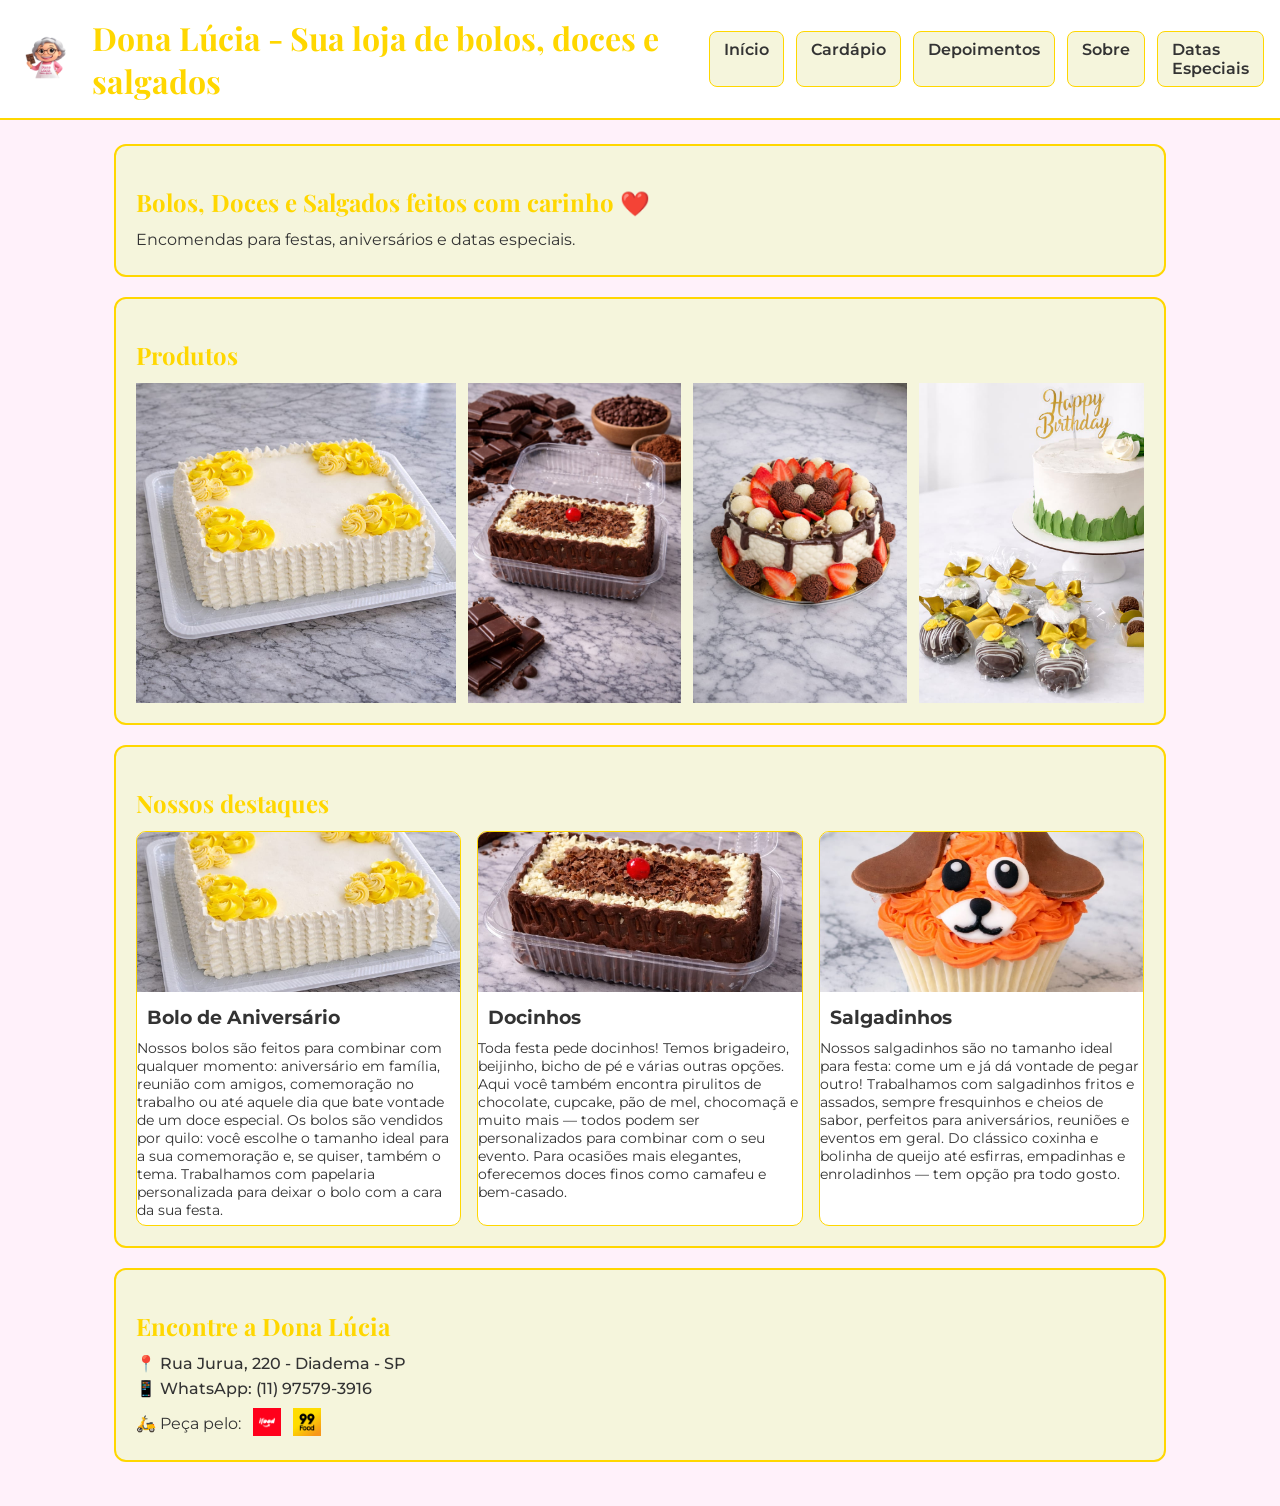
<file: index.html>
<!DOCTYPE html>
<html lang="pt-br">
<head>
  <meta charset="UTF-8">
  <title>Dona Lúcia - Bolos e Doces</title>
  <link rel="stylesheet" href="css/style.css">
</head>
<body>

<header>
  <img src="img/logo.png" alt="Logo Dona Lúcia">
  <h1>Dona Lúcia - Sua loja de bolos, doces e salgados</h1>

  <nav>
    <a href="index.html">Início</a>
    <a href="cardapio.html">Cardápio</a>
    <a href="depoimentos.html">Depoimentos</a>
    <a href="sobre.html">Sobre</a>
    <a href="eventos.html">Datas Especiais</a>
  </nav>
</header>

<div class="container">

  <div class="caixa">
    <h2 class="titulo-destaque">Bolos, Doces e Salgados feitos com carinho ❤️</h2>
    <p>Encomendas para festas, aniversários e datas especiais.</p>
  </div>

  <div class="caixa">
    <h2 class="titulo-destaque">Produtos</h2>

  <div class="carrossel" id="carrossel">
    <img src="img/bolo1.jpeg">
    <img src="img/bolo2.jpeg">
    <img src="img/bolo3.jpeg">
    <img src="img/doce1.jpeg">
    <img src="img/cupcake.jpeg">
  </div>
</div>


<div class="caixa">
  <h2 class="titulo-destaque">Nossos destaques</h2>



    <div class="grid">
      <div class="produto">
        <img src="img/bolo1.jpeg">
        <h3>Bolo de Aniversário</h3>
        <p>Nossos bolos são feitos para combinar com qualquer momento: aniversário em família, reunião com amigos, comemoração no trabalho ou até aquele dia que bate vontade de um doce especial.
Os bolos são vendidos por quilo: você escolhe o tamanho ideal para a sua comemoração e, se quiser, também o tema. Trabalhamos com papelaria personalizada para deixar o bolo com a cara da sua festa.</p>
      </div>

      <div class="produto">
        <img src="img/bolo2.jpeg">
        <h3>Docinhos</h3>
        <p>Toda festa pede docinhos! Temos brigadeiro, beijinho, bicho de pé e várias outras opções.
Aqui você também encontra pirulitos de chocolate, cupcake, pão de mel, chocomaçã e muito mais — todos podem ser personalizados para combinar com o seu evento.
Para ocasiões mais elegantes, oferecemos doces finos como camafeu e bem-casado.</p>
      </div>

      <div class="produto">
        <img src="img/cupcake.jpeg">
        <h3>Salgadinhos</h3>
        <p>Nossos salgadinhos são no tamanho ideal para festa: come um e já dá vontade de pegar outro!
Trabalhamos com salgadinhos fritos e assados, sempre fresquinhos e cheios de sabor, perfeitos para aniversários, reuniões e eventos em geral.
Do clássico coxinha e bolinha de queijo até esfirras, empadinhas e enroladinhos — tem opção pra todo gosto.</p>
      </div>
    </div>
  </div>

  <div class="caixa">
  <h2 class="titulo-destaque">Encontre a Dona Lúcia</h2>

  <p>
    📍 
    <a 
      href="https://www.google.com/maps/search/?api=1&query=Rua+Jurua,+220+-+Diadema+-+SP"
      target="_blank"
      class="link-contato"
    >
      Rua Jurua, 220 - Diadema - SP
    </a>
  </p>

  <p>
    📱 
    <a 
      href="https://wa.me/5511975793916?text=Olá!%20Gostaria%20de%20fazer%20uma%20encomenda."
      target="_blank"
      class="link-contato"
    >
      WhatsApp: (11) 97579-3916
    </a>
  </p>

  <div class="delivery-links">
  🛵 Peça pelo:

  <a href="https://www.ifood.com.br/SUA-LOJA" target="_blank" class="delivery-item">
    <img src="img/logos/ifood.png" alt="iFood">
  </a>

  <a href="https://www.99app.com/food" target="_blank" class="delivery-item">
    <img src="img/logos/99food.png" alt="99Food">
  </a>
</div>
  </div>
</div>

</div>

<script>
  const carrossel = document.getElementById('carrossel');
  let scrollAmount = 0;
  let intervalo;

  function iniciarCarrossel() {
    intervalo = setInterval(() => {
      if (!carrossel) return;

      const maxScroll = carrossel.scrollWidth - carrossel.clientWidth;

      if (scrollAmount >= maxScroll) {
        scrollAmount = 0;
        carrossel.scrollTo({ left: 0, behavior: 'smooth' });
      } else {
        scrollAmount += carrossel.clientWidth;
        carrossel.scrollTo({ left: scrollAmount, behavior: 'smooth' });
      }
    }, 3000); // troca a cada 3 segundos
  }

  carrossel.addEventListener('mouseenter', () => clearInterval(intervalo));
  carrossel.addEventListener('mouseleave', iniciarCarrossel);

  iniciarCarrossel();
</script>

</body>
</html>
</file>
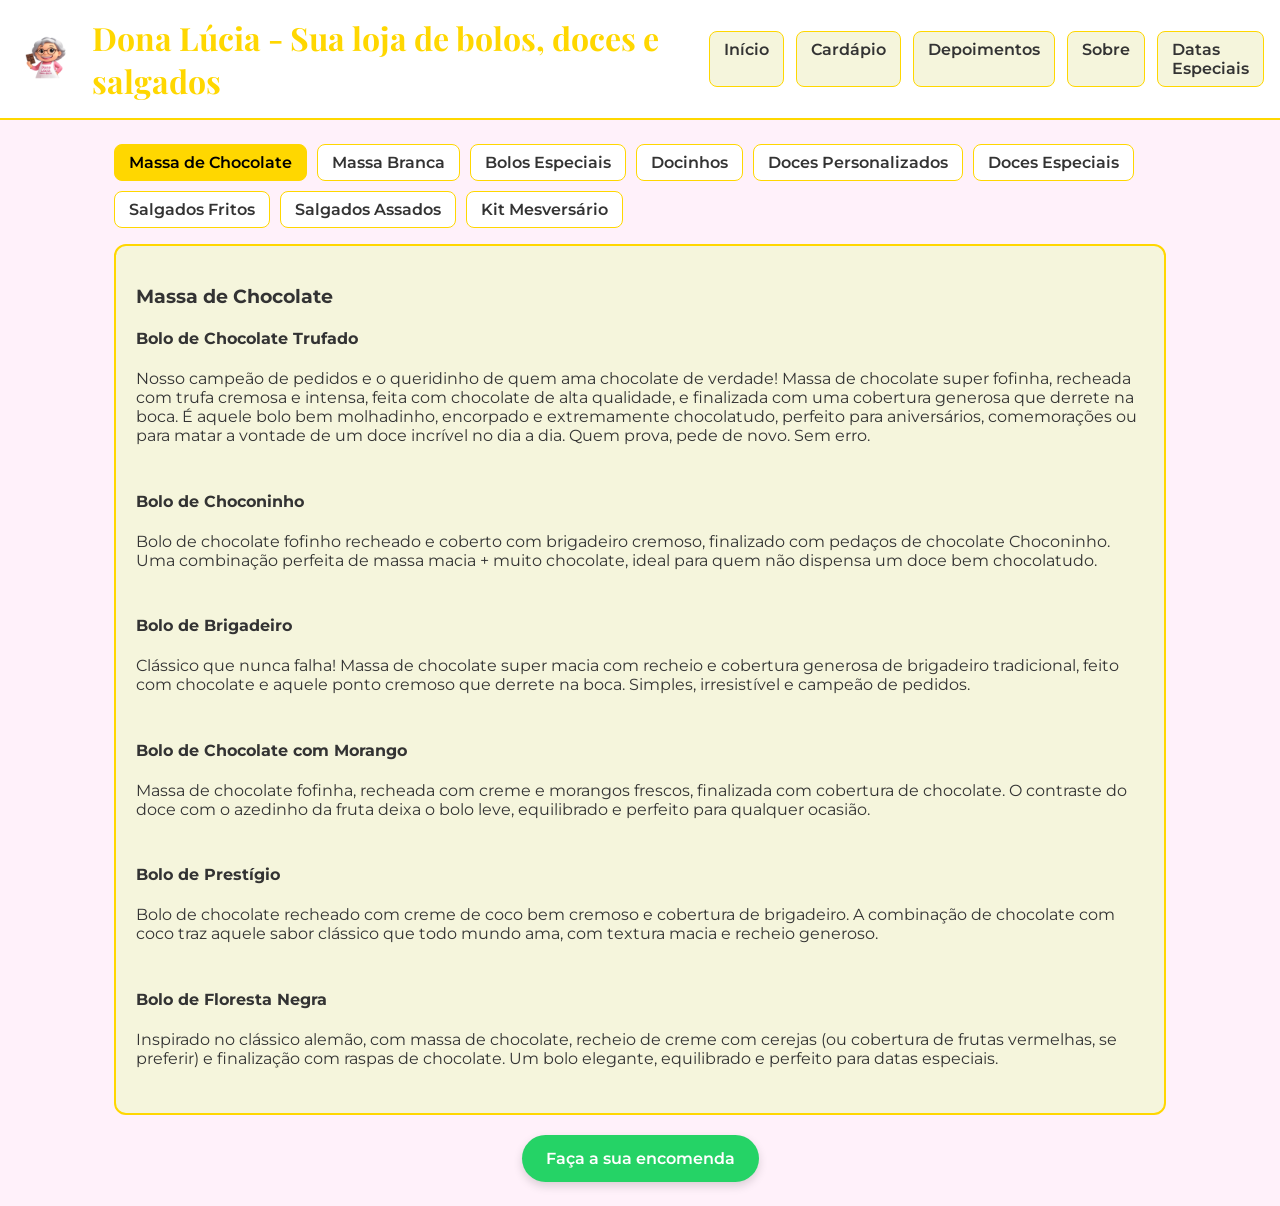
<file: cardapio.html>
<!DOCTYPE html>
<html lang="pt-br">
<head>
  <meta charset="UTF-8">
  <title>Cardápio - Dona Lúcia</title>
  <link rel="stylesheet" href="style.css">
</head>
<body>

<header>
  <img src="img/logo.png" alt="Logo Dona Lúcia">
   <h1>Dona Lúcia - Sua loja de bolos, doces e salgados</h1>

  <nav>
    <a href="index.html">Início</a>
    <a href="cardapio.html">Cardápio</a>
    <a href="depoimentos.html">Depoimentos</a>
    <a href="sobre.html">Sobre</a>
    <a href="eventos.html">Datas Especiais</a>
  </nav>
</header>

<div class="container">

  <!-- Radios primeiro -->
<input type="radio" name="tabs" id="tab1" checked>
<input type="radio" name="tabs" id="tab2">
<input type="radio" name="tabs" id="tab3">
<input type="radio" name="tabs" id="tab4">
<input type="radio" name="tabs" id="tab5">
<input type="radio" name="tabs" id="tab6">
<input type="radio" name="tabs" id="tab7">
<input type="radio" name="tabs" id="tab8">
<input type="radio" name="tabs" id="tab9">

<!-- Abas visuais -->
<div class="tabs">
  <label for="tab1">Massa de Chocolate</label>
  <label for="tab2">Massa Branca</label>
  <label for="tab3">Bolos Especiais</label>
  <label for="tab4">Docinhos</label>
  <label for="tab5">Doces Personalizados</label>
  <label for="tab6">Doces Especiais</label>
  <label for="tab7">Salgados Fritos</label>
  <label for="tab8">Salgados Assados</label>
  <label for="tab9">Kit Mesversário</label>
</div>

<!-- Conteúdos -->
<div class="conteudo">

  <div id="conteudo1" class="conteudo-tab caixa">
    <h3>Massa de Chocolate</h3>
    <p> <h4>Bolo de Chocolate Trufado </h4></p>
    <p>Nosso campeão de pedidos e o queridinho de quem ama chocolate de verdade!
Massa de chocolate super fofinha, recheada com trufa cremosa e intensa, feita com chocolate de alta qualidade, e finalizada com uma cobertura generosa que derrete na boca.
É aquele bolo bem molhadinho, encorpado e extremamente chocolatudo, perfeito para aniversários, comemorações ou para matar a vontade de um doce incrível no dia a dia.
Quem prova, pede de novo. Sem erro.</p>
    <br>
    <p><h4>Bolo de Choconinho</h4></p>
    <p>Bolo de chocolate fofinho recheado e coberto com brigadeiro cremoso, finalizado com pedaços de chocolate Choconinho. Uma combinação perfeita de massa macia + muito chocolate, ideal para quem não dispensa um doce bem chocolatudo.</p>
    <br>
    <p><h4>Bolo de Brigadeiro</h4></p>
<p>Clássico que nunca falha! Massa de chocolate super macia com recheio e cobertura generosa de brigadeiro tradicional, feito com chocolate e aquele ponto cremoso que derrete na boca. Simples, irresistível e campeão de pedidos.</p>
    <br>
    <p><h4>Bolo de Chocolate com Morango</h4></p>
<p>Massa de chocolate fofinha, recheada com creme e morangos frescos, finalizada com cobertura de chocolate. O contraste do doce com o azedinho da fruta deixa o bolo leve, equilibrado e perfeito para qualquer ocasião.</p>
    <br>
    <p><h4>Bolo de Prestígio</h4></p>
<p>Bolo de chocolate recheado com creme de coco bem cremoso e cobertura de brigadeiro. A combinação de chocolate com coco traz aquele sabor clássico que todo mundo ama, com textura macia e recheio generoso.</p>
    <br>
    <p><h4>Bolo de Floresta Negra</h4></p>
<p>Inspirado no clássico alemão, com massa de chocolate, recheio de creme com cerejas (ou cobertura de frutas vermelhas, se preferir) e finalização com raspas de chocolate. Um bolo elegante, equilibrado e perfeito para datas especiais.</p>
    <br>
  </div>

  <div id="conteudo2" class="conteudo-tab caixa">
    <h3>Massa Branca</h3>
    <p><h4>Bolo de Abacaxi com Creme</h4></p>
<p>Massa branca fofinha recheada com abacaxi cozido e creme de confeiteiro bem cremoso. Refrescante, equilibrado e perfeito pra quem gosta de bolos mais leves e aromáticos.</p>
    <br>
    <p><h4>Bolo de Abacaxi com Leite em Pó</h4></p>
<p>Combinação perfeita do azedinho do abacaxi com a cremosidade do leite em pó. Massa branca macia com recheio suave e cobertura delicada. Leve, saboroso e muito pedido!</p>
    <br>
    <p><h4>Bolo de Abacaxi com Doce de Leite</h4></p>
<p>Massa branca fofinha com recheio de abacaxi e doce de leite cremoso. Um contraste delicioso entre o frescor da fruta e a doçura marcante do doce de leite.</p>
    <br>
    <p><h4>Bolo de Abacaxi com Coco</h4></p>
<p>Clássico tropical! Massa branca recheada com abacaxi e creme de coco, finalizada com coco ralado. Leve, refrescante e com gostinho de sobremesa de domingo.</p>
    <br>
    <p><h4>Bolo de Leite em Pó</h4></p>
<p>Massa branca super macia com recheio e cobertura de creme de leite em pó. Doce na medida certa, textura cremosa e sabor suave que agrada todo mundo.</p>
    <br>
    <p><h4>Bolo de Leite em Pó com Morango</h4></p>
<p>A cremosidade do leite em pó com o toque fresco do morango. Massa branca fofinha, recheio equilibrado e cobertura delicada. Leve, bonito e delicioso.</p>
    <br>
    <p><h4>Bolo de Leite em Pó com Nutella</h4></p>
<p>Para quem ama um doce mais marcante: massa branca com recheio cremoso de leite em pó e Nutella, finalizado com cobertura de chocolate. Uma explosão de sabor e sucesso garantido.</p>
    <br>
    <p><h4>Bolo de Coco</h4></p>
<p>Massa branca fofinha com recheio e cobertura de creme de coco, finalizado com coco ralado. Clássico, leve e com sabor caseiro que nunca sai de moda.</p>
    <br>
    <p><h4>Bolo de Abacaxi com Creme</h4></p>
<p>Massa branca fofinha recheada com abacaxi cozido e creme de confeiteiro bem cremoso. Refrescante, equilibrado e perfeito pra quem gosta de bolos mais leves e aromáticos.</p>
    <br>
    <p><h4>Bolo de Morango com Creme</h4></p>
<p>Massa branca recheada com creme suave e morangos frescos. Doce na medida certa, leve e perfeito para quem gosta de sobremesas equilibradas.</p>
    <br>
    <p><h4>Bolo de Pêssego com Creme</h4></p>
<p>Massa branca macia com recheio de creme e pedaços de pêssego. Um sabor delicado, refrescante e muito elegante para servir em qualquer ocasião.</p>
    <br>
<p><h4>Bolo Floresta Branca</h4></p>
<p>Versão clara do clássico floresta negra: massa branca com recheio de creme e frutas (cereja ou frutas vermelhas) e finalização com raspas de chocolate branco. Leve, sofisticado e delicioso.</p>
    <br>
<p><h4>Bolo Trufado de Maracujá</h4></p>
<p>Massa branca fofinha recheada com trufa cremosa de maracujá e cobertura suave. Combinação perfeita do doce com o azedinho da fruta, super refrescante e diferente.</p>
    <br>
<p><h4>Bolo de Nozes com Doce de Leite</h4></p>
<p>Massa branca recheada com doce de leite cremoso e nozes, trazendo crocância e sabor marcante. Um bolo mais sofisticado, perfeito para datas especiais.</p>
    <br>
<p><h4>Bolo de Ameixa com Doce de Leite</h4></p>
<p>Massa branca macia com recheio de doce de leite e ameixa, uma combinação clássica e elegante. Doce equilibrado, com textura cremosa e sabor marcante.</p>
    <br>
  </div>

  <div id="conteudo3" class="conteudo-tab caixa">
    <h3>Bolos Especiais</h3>
    <p><h4>Bolo Especial de Brigadeiro</h4></p>
<p>Bolo com massa fofinha, duas camadas generosas de recheio de brigadeiro cremoso e decoração especial. Um clássico elevado ao nível premium: mais recheio, mais cremosidade e acabamento impecável para quem quer impressionar.</p>
    <br>
<p><h4>Bolo Especial Trufado de Chocolate</h4></p>
<p>Nosso chocolate em versão premium! Massa macia com duas camadas de trufa cremosa de chocolate, deixando o bolo ainda mais molhadinho e intenso. Finalização caprichada e visual de confeitaria para ocasiões especiais.</p>
    <br>
<p><h4>Bolo Especial de Leite Ninho</h4></p>
<p>Massa branca super fofinha com duas camadas de recheio de leite Ninho, extremamente cremoso e equilibrado. Decoração diferenciada, delicada e perfeita para aniversários e comemorações.</p>
    <br>
<p><h4>Bolo Especial de Beijinho</h4></p>
<p>Bolo com massa branca, duas camadas de recheio de beijinho cremoso, trazendo o sabor clássico do coco com um toque sofisticado. Textura macia, recheio generoso e acabamento premium.</p>
    <br>
<p><h4>Bolo Semi Naked</h4></p>
<p>Bolo com acabamento semi naked, deixando o recheio aparente de forma elegante. Duas camadas de recheio, decoração delicada e visual moderno, ideal para aniversários, chás e comemorações mais sofisticadas.</p>
    <br>
<p><h4>Naked Cake (acetato)</h4></p>
<p>Bolo com visual clean e moderno, montado com duas camadas de recheio e laterais no acetato, valorizando o recheio e a estrutura do bolo. Decoração elegante e acabamento perfeito para quem busca um estilo mais contemporâneo.</p>
    <br>
<p><h4>Bolo Especial Kit Kat</h4></p>
<p>Massa fofinha com duas camadas de recheio cremoso, finalizado com decoração especial de Kit Kat ao redor e cobertura de chocolate. Um bolo impactante no visual e irresistível no sabor — sucesso garantido em festas.</p>
    <br>
<p><h4>Bolo Red Valvet</h4></p>
<p>Clássico americano com massa vermelha aveludada, duas camadas de recheio cremoso e decoração diferenciada. Sabor suave, levemente amanteigado, com visual elegante que chama atenção na mesa.</p>
    <br>
<p><h4>Bolo Red Valvet com Frutas Vermelhas</h4></p>
<p>Versão especial do Red Velvet com duas camadas de recheio cremoso e frutas vermelhas, trazendo frescor e leve acidez para equilibrar o doce. Visual sofisticado e sabor marcante para quem quer um bolo elegante e diferente.</p>
    <br>
  </div>

  <div id="conteudo4" class="conteudo-tab caixa">
    <h3>Docinhos</h3>
    <p><h4>Brigadeiro</h4></p>
<p>O clássico brasileiro que todo mundo ama! Feito com chocolate e leite condensado no ponto cremoso, finalizado com granulado. Macio por dentro, irresistível por fora.</p>
    <br>
<p><h4>Beijinho</h4></p>
<p>Docinho de coco super cremoso, finalizado com coco ralado. Doce na medida certa, suave e perfeito para equilibrar a mesa de doces.</p>
    <br>
<p><h4>Leite em Pó</h4></p>
<p>Docinho branco, cremoso e delicado, feito com leite em pó. Sabor suave que agrada adultos e crianças, com textura macia e derrete na boca.</p>
    <br>
<p><h4>Bicho de Pé</h4></p>
<p>Docinho de morango com sabor leve e textura cremosa, finalizado com açúcar cristal. Colorido, delicado e queridinho em festas infantis.</p>
    <br>
  </div>

  <div id="conteudo5" class="conteudo-tab caixa">
    <h3>Doces Personalizados</h3>
    <p><h4>Mini Trufa</h4></p>
<p>Trufas de chocolate com recheio cremoso, ideais para lembrancinhas, kits personalizados e mesas temáticas. Podem ser embaladas e personalizadas conforme o evento.</p>
    <br>
<p><h4>Pirulito de Chocolate</h4></p>
<p>Chocolate moldado em formato de pirulito, perfeito para festas infantis e lembrancinhas. Visual divertido e sabor que agrada todas as idades.</p>
    <br>
<p><h4>Pão de Mel</h4></p>
<p>Massa macia e aromática, recheada e coberta com chocolate. Um doce clássico, perfeito para lembrancinhas e vendas unitárias.</p>
    <br>
<p><h4>Bolo no Palito (Bolo Picolé)</h4></p>
<p>Bolo em formato de picolé, com massa macia e cobertura de chocolate. Prático, bonito e ideal para festas e eventos.</p>
    <br>
<p><h4>Chocomaça</h4></p>
<p>Maçã fresca coberta com chocolate, com acabamento bonito e personalizável para festas e datas comemorativas. Visual impactante e sabor que chama atenção..</p>
    <br>
  </div>

  <div id="conteudo6" class="conteudo-tab caixa">
    <h3>Doces Especiais</h3>
    <p><h4>Cajuzinho</h4></p>
<p>Clássico de amendoim com chocolate, macio por dentro e com aquele formato tradicional que todo mundo reconhece. Sabor marcante e presença garantida nas festas.</p>
    <br>
<p><h4>Olho de Sogra</h4></p>
<p>Combinação clássica de coco com ameixa, formando um doce equilibrado entre o doce e o levemente ácido da fruta. Tradicional e muito elegante na mesa de doces.</p>
    <br>
<p><h4>Leite em Pó com Nutella</h4></p>
<p>Docinho cremoso de leite em pó com recheio de Nutella. Doce na medida certa, textura macia e um toque gourmet que faz sucesso.</p>
    <br>
<p><h4>Surpresa de Uva</h4></p>
<p>Uva fresca envolvida em um creme suave e finalizada com cobertura delicada. Refrescante, leve e surpreendente a cada mordida.</p>
    <br>
<p><h4>Camafeu</h4></p>
<p>Doce fino à base de nozes, com sabor marcante e textura cremosa. Um clássico elegante para mesas de doces mais sofisticadas.</p>
    <br>
<p><h4>Bem Casado</h4></p>
<p>Tradicional doce de massa fofinha com recheio cremoso, finalizado com açúcar. Clássico em casamentos e eventos especiais, símbolo de união e celebração.</p>
    <br>
  </div>

  <div id="conteudo7" class="conteudo-tab caixa">
    <h3>Salgados Fritos</h3>
    <p><h4>Coxinha de Frango</h4></p>
<p>Massa macia com recheio de frango temperado e suculento, empanada e frita na hora. Crocante por fora e cremosa por dentro. Clássico que nunca falta na mesa.</p>
    <br>
<p><h4>Bolinha de Queijo</h4></p>
<p>Queijo derretendo por dentro, massa leve por fora e fritura no ponto certo. Simples, deliciosa e sucesso com adultos e crianças.</p>
    <br>
<p><h4>Rissole de Presunto e Queijo</h4></p>
<p>Massa dourada e crocante recheada com presunto e queijo derretido. Equilíbrio perfeito entre sabor e cremosidade.</p>
    <br>
<p><h4>Kibe</h4></p>
<p>Kibe tradicional, bem temperado, com massa macia por dentro e crocante por fora. Um salgado clássico e muito pedido em festas.</p>
    <br>
  </div>

  <div id="conteudo8" class="conteudo-tab caixa">
    <h3>Salgados Assados</h3>
   <p><h4>Esfirra de Carne</h4></p>
<p>Massa macia e levemente dourada, recheada com carne temperada no ponto certo. Sabor marcante e perfeito para servir quente.</p>
    <br>
<p><h4>Esfirra de Frango</h4></p>
<p>Massa fofinha recheada com frango desfiado e bem temperado. Leve, saborosa e muito querida por quem prefere sabores suaves.</p>
    <br>
<p><h4>Esfirra de Calabresa</h4></p>
<p>Recheio de calabresa saborosa com tempero equilibrado, envolto em massa macia e assada no ponto certo. Um salgado com personalidade.</p>
    <br>
<p><h4>Mini Pão de Presunto e Queijo</h4></p>
<p>Pão macio recheado com presunto e queijo derretido. Simples, prático e sucesso garantido em qualquer mesa de salgados.</p>
    <br>
<p><h4>Mini Pão de Calabresa</h4></p>
<p>Massa fofinha com recheio de calabresa suculenta. Ideal para quem gosta de um salgado mais marcante no sabor.</p>
    <br>
<p><h4>Hamburguinho</h4></p>
<p>Mini pão recheado com hambúrguer, macio por fora e suculento por dentro. Perfeito para festas infantis e eventos descontraídos.</p>
    <br>
<p><h4>Enroladinho de Salsicha</h4></p>
<p>Salsicha envolvida em massa macia e assada no ponto certo. Clássico de festa, agrada todas as idades e nunca sobra na mesa.</p>
    <br>
<p><h4>Empadinha de Frango</h4></p>
<p>Massa amanteigada que desmancha na boca, recheada com frango cremoso. Tradicional, elegante e muito saborosa.</p>
    <br>
<p><h4>Empadinha de Palmito</h4></p>
<p>Massa delicada com recheio cremoso de palmito, leve e perfeita para variar a mesa de salgados.</p>
    <br>
  </div>

  <div id="conteudo9" class="conteudo-tab caixa">
    <h3>Kit Mesversário</h3>
 <p><h4>Kit mesversário 01</h4></p>
<p>Perfeito para comemorar com a família:
<p>✔️ 1 bolo especial (10 fatias)
<p>✔️ 4 pirulitos de chocolate </p>
<p>✔️ 5 mini trufas </p>
<p>✔️ 6 pães de mel </p>

 <p>Kit completo para decorar a mesa e agradar adultos e crianças.</p>
    <br>
<p><h4>Kit Mesversário 02</h4></p>
<p>Ideal para uma comemoração menor ou lembrancinhas:
<p>✔️ 4 pirulitos de chocolate </p>
<p>✔️ 5 mini trufas </p>
<p>✔️ 6 pães de mel </p>

 <p>Prático, bonito e com variedade de doces.</p>
    <br>
<p><h4>Kit Mesversário 03</h4></p>
<p>Para quem quer bolo + docinhos clássicos:
<p>✔️ 1 bolo especial (10 fatias) </p>
<p>✔️ 10 brigadeiros </p>
<p>✔️ 6 pães de mel </p>

 <p>Combinação perfeita para uma comemoração caprichada em casa.</p>
    <br>
  </div>

<center><a 
  href="https://wa.me/5511975793916?text=Olá!%20Gostaria%20de%20fazer%20uma%20encomenda."
  target="_blank"
  class="btn-whatsapp"
>
  Faça a sua encomenda
</a></center>

</div>

</body>
</html>
</file>
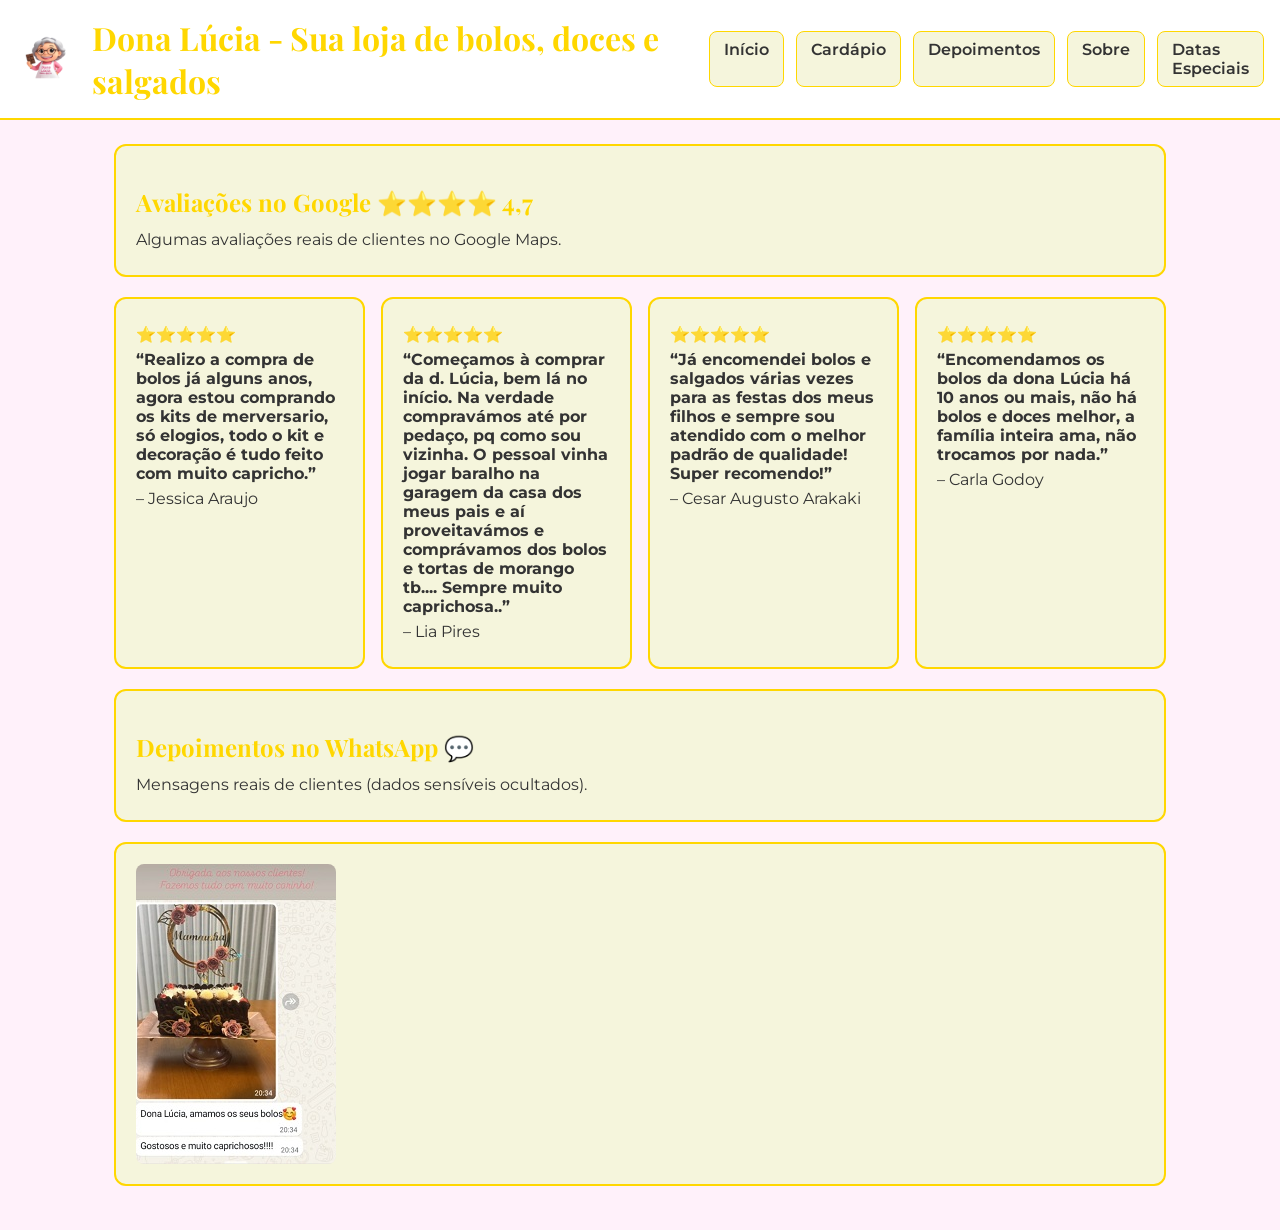
<file: depoimentos.html>
<!DOCTYPE html>
<html lang="pt-br">
<head>
  <meta charset="UTF-8">
  <title>Depoimentos - Dona Lúcia</title>
  <link rel="stylesheet" href="style.css">
</head>
<body>

<header>
  <img src="img/logo.png" alt="Logo Dona Lúcia">
   <h1>Dona Lúcia - Sua loja de bolos, doces e salgados</h1>

  <nav>
    <a href="index.html">Início</a>
    <a href="cardapio.html">Cardápio</a>
    <a href="depoimentos.html">Depoimentos</a>
    <a href="sobre.html">Sobre</a>
    <a href="eventos.html">Datas Especiais</a>
  </nav>
</header>

<div class="container">

  <div class="caixa">
  <h2 class="titulo-destaque">Avaliações no Google ⭐⭐⭐⭐ 4,7</h2>
  <p>Algumas avaliações reais de clientes no Google Maps.</p>
</div>

  <div class="grid">

    <div class="caixa">
      <p>⭐⭐⭐⭐⭐</p>
      <p><strong>“Realizo a compra de bolos já alguns anos, agora estou comprando os kits de merversario, só elogios, todo o kit e decoração é tudo feito com muito capricho.”</strong></p>
      <p>– Jessica Araujo</p>
    </div>

    <div class="caixa">
      <p>⭐⭐⭐⭐⭐</p>
      <p><strong>“Começamos à comprar da d. Lúcia, bem lá no início. Na verdade compravámos até por pedaço, pq como sou vizinha. O pessoal vinha jogar baralho na garagem da casa dos meus pais e aí proveitavámos e comprávamos dos bolos e tortas de morango tb.... Sempre muito caprichosa..”</strong></p>
      <p>– Lia Pires</p>
    </div>

    <div class="caixa">
      <p>⭐⭐⭐⭐⭐</p>
      <p><strong>“Já encomendei bolos e salgados várias vezes para as festas dos meus filhos e sempre sou atendido com o melhor padrão de qualidade! Super recomendo!”</strong></p>
      <p>– Cesar Augusto Arakaki</p>
    </div>

    <div class="caixa">
      <p>⭐⭐⭐⭐⭐</p>
      <p><strong>“Encomendamos os bolos da dona Lúcia há 10 anos ou mais, não há bolos e doces melhor, a família inteira ama, não trocamos por nada.”</strong></p>
      <p>– Carla Godoy</p>
    </div>

  </div>

<div class="caixa">
  <h2 class="titulo-destaque">Depoimentos no WhatsApp 💬</h2>
  <p>Mensagens reais de clientes (dados sensíveis ocultados).</p>
</div>
<div class="caixa">

   <div class="carrossel" id="carrossel-whats">
  <div class="depoimento">
  <div class="depoimento-img">
    <img src="img/depoimentos/whats1.png" alt="Depoimento de cliente">
  </div>
  </div>
</div>
</div>
<script>
  const carrosselWhats = document.getElementById('carrossel-whats');
  let scrollWhats = 0;
  let intervaloWhats;

  function iniciarWhats() {
    if (!carrosselWhats) return;

    intervaloWhats = setInterval(() => {
      const maxScroll = carrosselWhats.scrollWidth - carrosselWhats.clientWidth;

      if (scrollWhats >= maxScroll) {
        scrollWhats = 0;
        carrosselWhats.scrollTo({ left: 0, behavior: 'smooth' });
      } else {
        scrollWhats += carrosselWhats.clientWidth;
        carrosselWhats.scrollTo({ left: scrollWhats, behavior: 'smooth' });
      }
    }, 3000);
  }

  carrosselWhats.addEventListener('mouseenter', () => clearInterval(intervaloWhats));
  carrosselWhats.addEventListener('mouseleave', iniciarWhats);

  iniciarWhats();
</script>

</body>
</html>
</file>
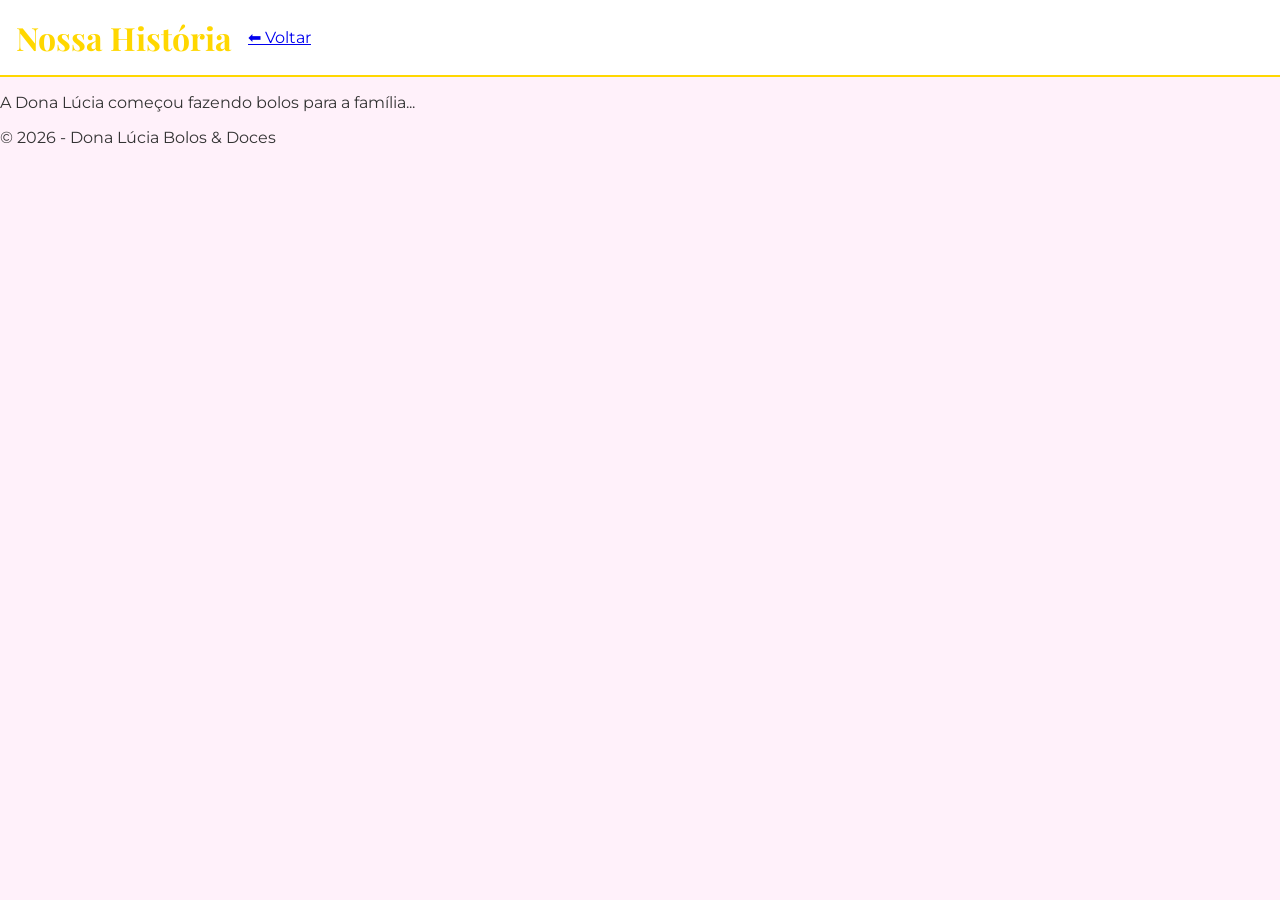
<file: historia.html>
<!DOCTYPE html>
<html lang="pt-br">
<head>
  <meta charset="UTF-8">
  <title>História - Dona Lúcia</title>
  <link rel="stylesheet" href="style.css">
</head>
<body>

<header>
  <h1>Nossa História</h1>
  <a class="voltar" href="index.html">⬅ Voltar</a>
</header>

<section>
  <p>A Dona Lúcia começou fazendo bolos para a família...</p>
</section>

<footer>
  <p>© 2026 - Dona Lúcia Bolos & Doces</p>
</footer>

</body>
</html>
</file>
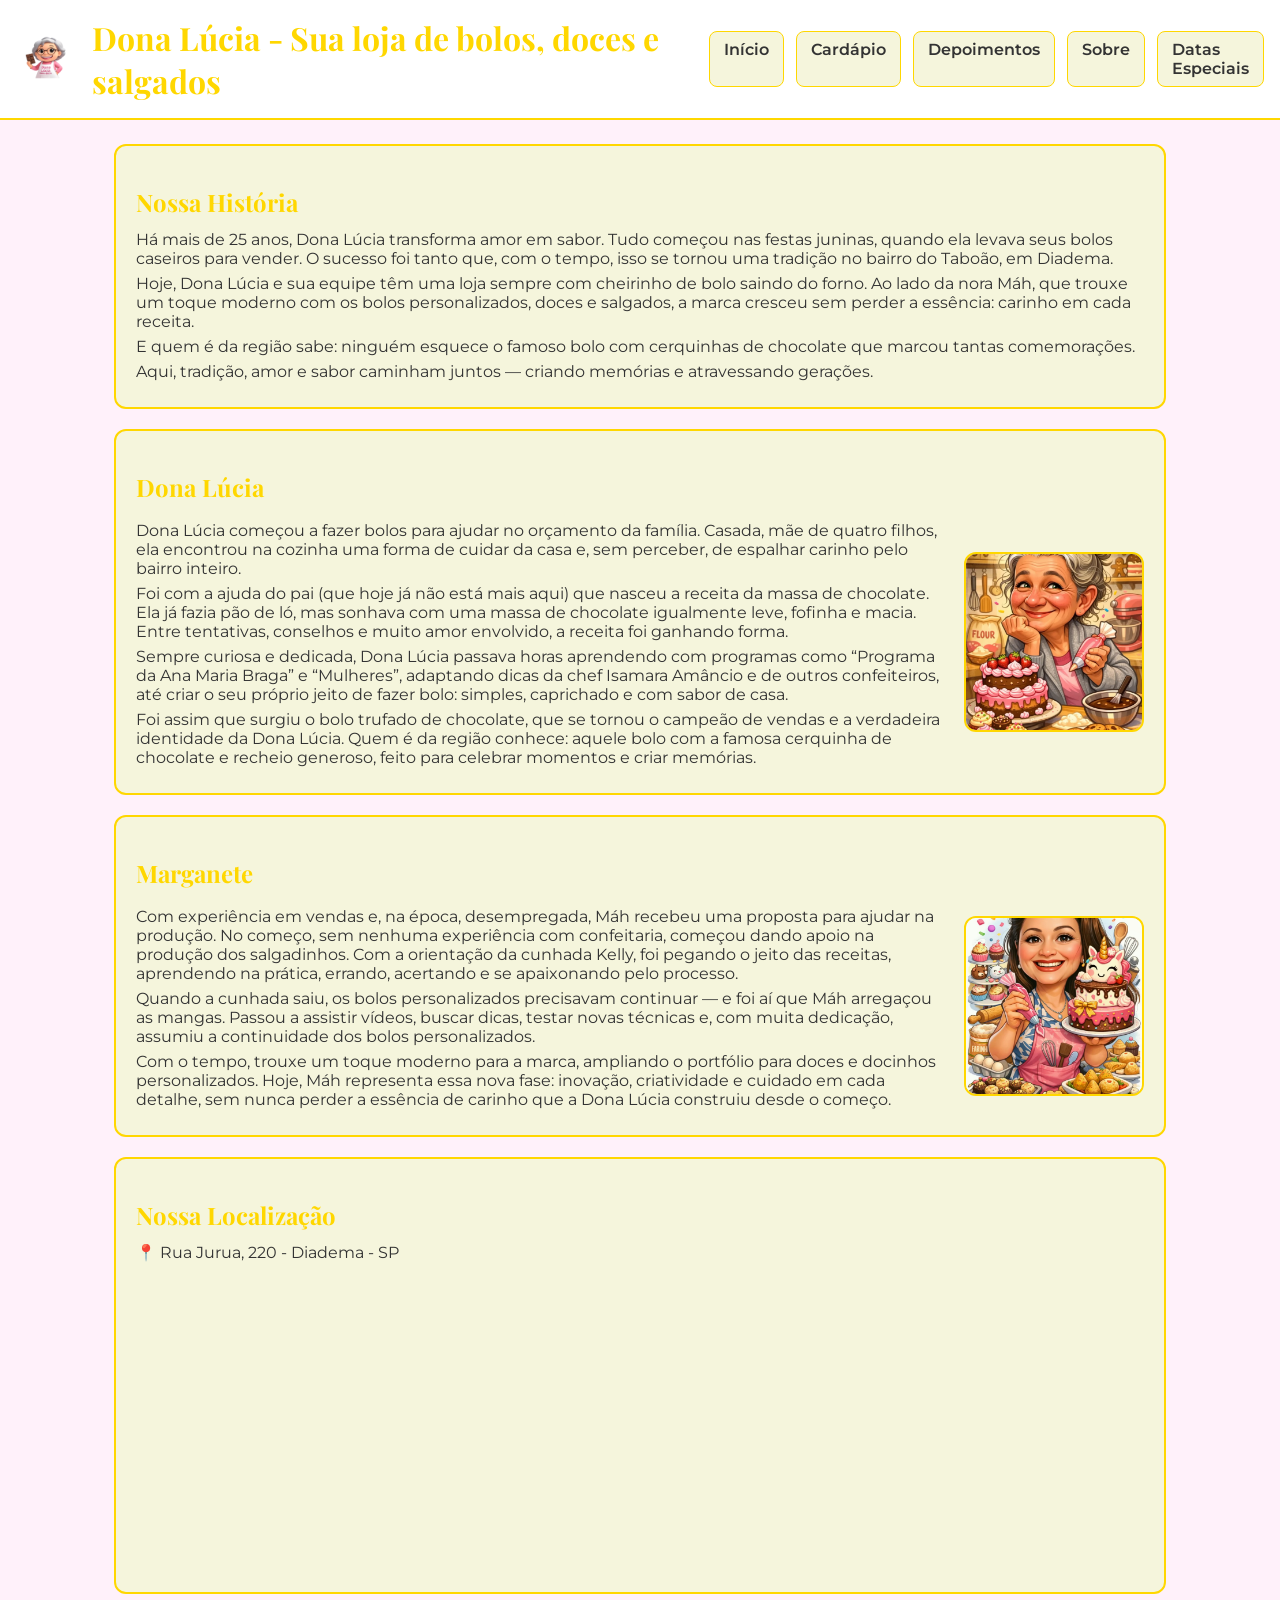
<file: sobre.html>
<!DOCTYPE html>
<html lang="pt-br">
<head>
  <meta charset="UTF-8">
  <title>Sobre - Dona Lúcia</title>
  <link rel="stylesheet" href="css/style.css">
</head>
<body>

<header>
  <img src="img/logo.png" alt="Logo Dona Lúcia">
   <h1>Dona Lúcia - Sua loja de bolos, doces e salgados</h1>

  <nav>
    <a href="index.html">Início</a>
    <a href="cardapio.html">Cardápio</a>
    <a href="depoimentos.html">Depoimentos</a>
    <a href="sobre.html">Sobre</a>
    <a href="eventos.html">Datas Especiais</a>
  </nav>
</header>

<div class="container">

  <!-- História -->
  <div class="caixa">
    <h2 class="titulo-destaque">Nossa História</h2>
    <p>

Há mais de 25 anos, Dona Lúcia transforma amor em sabor.
Tudo começou nas festas juninas, quando ela levava seus bolos caseiros para vender. O sucesso foi tanto que, com o tempo, isso se tornou uma tradição no bairro do Taboão, em Diadema.</p>

<p>Hoje, Dona Lúcia e sua equipe têm uma loja sempre com cheirinho de bolo saindo do forno. Ao lado da nora Máh, que trouxe um toque moderno com os bolos personalizados, doces e salgados, a marca cresceu sem perder a essência: carinho em cada receita.</p>

<p>E quem é da região sabe: ninguém esquece o famoso bolo com cerquinhas de chocolate que marcou tantas comemorações.</p>
<p>Aqui, tradição, amor e sabor caminham juntos — criando memórias e atravessando gerações.
    </p>
  </div>

  <!-- Lúcia -->
  <div class="caixa">
  <h2 class="titulo-destaque">Dona Lúcia</h2>

  <div class="perfil">
    <div class="perfil-texto">
      <p>
        Dona Lúcia começou a fazer bolos para ajudar no orçamento da família. Casada, mãe de quatro filhos, ela encontrou na cozinha uma forma de cuidar da casa e, sem perceber, de espalhar carinho pelo bairro inteiro. </p>

<p>Foi com a ajuda do pai (que hoje já não está mais aqui) que nasceu a receita da massa de chocolate. Ela já fazia pão de ló, mas sonhava com uma massa de chocolate igualmente leve, fofinha e macia. Entre tentativas, conselhos e muito amor envolvido, a receita foi ganhando forma.</p>

<p>Sempre curiosa e dedicada, Dona Lúcia passava horas aprendendo com programas como “Programa da Ana Maria Braga” e “Mulheres”, adaptando dicas da chef Isamara Amâncio e de outros confeiteiros, até criar o seu próprio jeito de fazer bolo: simples, caprichado e com sabor de casa.</p>

<p>Foi assim que surgiu o bolo trufado de chocolate, que se tornou o campeão de vendas e a verdadeira identidade da Dona Lúcia. Quem é da região conhece: aquele bolo com a famosa cerquinha de chocolate e recheio generoso, feito para celebrar momentos e criar memórias.
      </p>
    </div>

    <div class="perfil-foto">
      <img src="img/lucia.png" alt="Dona Lúcia">
    </div>
  </div>
</div>

<div class="caixa">
  <h2 class="titulo-destaque">Marganete</h2>

  <div class="perfil">
    <div class="perfil-texto">
      <p>
        Com experiência em vendas e, na época, desempregada, Máh recebeu uma proposta para ajudar na produção. No começo, sem nenhuma experiência com confeitaria, começou dando apoio na produção dos salgadinhos. Com a orientação da cunhada Kelly, foi pegando o jeito das receitas, aprendendo na prática, errando, acertando e se apaixonando pelo processo.</p>

<p>Quando a cunhada saiu, os bolos personalizados precisavam continuar — e foi aí que Máh arregaçou as mangas. Passou a assistir vídeos, buscar dicas, testar novas técnicas e, com muita dedicação, assumiu a continuidade dos bolos personalizados.</p>

<p>Com o tempo, trouxe um toque moderno para a marca, ampliando o portfólio para doces e docinhos personalizados. Hoje, Máh representa essa nova fase: inovação, criatividade e cuidado em cada detalhe, sem nunca perder a essência de carinho que a Dona Lúcia construiu desde o começo.
      </p>
    </div>

    <div class="perfil-foto">
      <img src="img/marganete.png" alt="Marganete">
    </div>
  </div>
</div>


  <!-- Localização -->
  <div class="caixa">
    <h2 class="titulo-destaque">Nossa Localização</h2>
    <p>📍 Rua Jurua, 220 - Diadema - SP</p>

    <iframe 
      src="https://www.google.com/maps?q=Rua+Jurua,+220+Diadema+SP&output=embed"
      width="100%" 
      height="300" 
      style="border:0; border-radius:10px;" 
      allowfullscreen="" 
      loading="lazy">
    </iframe>
  </div>

</div>

</body>
</html>
</file>
<file: css/style.css>
@import url('https://fonts.googleapis.com/css2?family=Montserrat:wght@300;400;600;700&family=Playfair+Display:wght@600;700&display=swap');

:root {
  --borda-caixa: #ffd700;
  --fundo-caixa: #f5f5dc;
  --fundo-site: #fff1fa;
  --destaque: #ffd700;
}

* {
  box-sizing: border-box;
  font-family: 'Montserrat', sans-serif;
}

body {
  margin: 0;
  background-color: var(--fundo-site);
  color: #333;
}

header {
  background: white;
  padding: 16px;
  border-bottom: 2px solid var(--borda-caixa);
  display: flex;
  align-items: center;
  gap: 16px;
}

header img {
  height: 60px;
  max-width: 100%;
  object-fit: contain;
}
header h1 {
  font-family: 'Playfair Display', serif;
  color: var(--destaque);
  margin: 0;
}

nav {
  margin-left: auto;
  display: flex;
  gap: 12px;
}

nav a {
  text-decoration: none;
  padding: 8px 14px;
  border-radius: 8px;
  border: 1px solid var(--borda-caixa);
  background: var(--fundo-caixa);
  color: #333;
  font-weight: 600;
}

nav a:hover {
  background: var(--borda-caixa);
  color: #000;
}

.container {
  max-width: 1100px;
  margin: auto;
  padding: 24px;
}

.caixa {
  border: 2px solid var(--borda-caixa);
  background: var(--fundo-caixa);
  border-radius: 12px;
  padding: 20px;
  margin-bottom: 20px;
}

.titulo-destaque {
  font-family: 'Playfair Display', serif;
  color: var(--destaque);
  margin-bottom: 12px;
}

.grid {
  display: grid;
  grid-template-columns: repeat(auto-fit, minmax(220px, 1fr));
  gap: 16px;
}

.produto {
  border: 1px solid var(--borda-caixa);
  border-radius: 10px;
  overflow: hidden;
  background: white;
}

.produto img {
  width: 100%;
  height: 160px;
  object-fit: cover;
}


.produto h3 {
  margin: 10px;
}

.produto p {
  margin: 0 10px 10px;
  font-size: 14px;
}

.carrossel {
  display: flex;
  gap: 12px;
  overflow-x: auto;
  scroll-snap-type: x mandatory;
}

.carrossel img {
  max-height: 320px;
  object-fit: cover;
  width: 100%;
}

.tabs {
  display: flex;
  flex-wrap: wrap;
  gap: 10px;
  margin-bottom: 16px;
}

.tabs label {
  padding: 8px 14px;
  border-radius: 8px;
  border: 1px solid var(--borda-caixa);
  background: white;
  cursor: pointer;
  font-weight: 600;
}

.tabs label:hover {
  background: var(--fundo-caixa);
}

.tabs input {
  display: none;
}

.conteudo-tab {
  display: none;
}

#tab1:checked ~ .conteudo #conteudo1,
#tab2:checked ~ .conteudo #conteudo2,
#tab3:checked ~ .conteudo #conteudo3,
#tab4:checked ~ .conteudo #conteudo4,
#tab5:checked ~ .conteudo #conteudo5,
#tab6:checked ~ .conteudo #conteudo6,
#tab7:checked ~ .conteudo #conteudo7,
#tab8:checked ~ .conteudo #conteudo8,
#tab9:checked ~ .conteudo #conteudo9 {
  display: block;
}

#tab1:checked ~ .tabs label[for="tab1"],
#tab2:checked ~ .tabs label[for="tab2"],
#tab3:checked ~ .tabs label[for="tab3"],
#tab4:checked ~ .tabs label[for="tab4"],
#tab5:checked ~ .tabs label[for="tab5"],
#tab6:checked ~ .tabs label[for="tab6"],
#tab7:checked ~ .tabs label[for="tab7"],
#tab8:checked ~ .tabs label[for="tab8"],
#tab9:checked ~ .tabs label[for="tab9"] {
  background: var(--borda-caixa);
  color: #000;
}

.tabs input,
input[type="radio"] {
  display: none;
}

.caixa p strong {
  font-size: 16px;
}

.caixa p {
  margin: 6px 0;
}

.perfil {
  display: flex;
  gap: 20px;
  align-items: center;
}

.perfil-texto {
  flex: 1;
}

.perfil-foto img {
  width: 180px;
  height: 180px;
  object-fit: cover;
  border-radius: 12px;
  border: 2px solid var(--borda-caixa);
}

/* Mobile */
@media (max-width: 768px) {
  .perfil {
    flex-direction: column;
    text-align: center;
  }

  .perfil-foto img {
    width: 220px;
    height: 220px;
  }
}

/* Container da imagem do depoimento */
.depoimento-img {
  width: 200px;
  height: 300px;
  overflow: hidden;
  border-radius: 8px; /* opcional: cantinho arredondado */
}

/* Imagem em si */
.depoimento-img img {
  width: 100%;
  height: 100%;
  object-fit: cover; /* mantém proporção e corta excesso */
  display: block;
}

.btn-whatsapp {
  display: inline-block;
  background: #25d366; /* verde WhatsApp */
  color: #ffffff;
  padding: 14px 24px;
  border-radius: 30px;
  text-decoration: none;
  font-family: 'Montserrat', sans-serif;
  font-weight: 600;
  font-size: 16px;
  transition: transform 0.2s ease, box-shadow 0.2s ease, opacity 0.2s ease;
  box-shadow: 0 4px 10px rgba(0, 0, 0, 0.15);
}

.btn-whatsapp:hover {
  transform: translateY(-2px);
  box-shadow: 0 6px 14px rgba(0, 0, 0, 0.2);
  opacity: 0.95;
}

.link-contato {
  color: #333;
  text-decoration: none;
  font-weight: 500;
}

.link-contato:hover {
  text-decoration: underline;
}

.delivery-links {
  margin-top: 10px;
  display: flex;
  align-items: center;
  gap: 12px;
  flex-wrap: wrap;
}

.delivery-item img {
  height: 28px;
  width: auto;
  transition: transform 0.2s ease, opacity 0.2s ease;
}

.delivery-item img:hover {
  transform: translateY(-2px);
  opacity: 0.9;
}
</file>
<file: style.css>
@import url('https://fonts.googleapis.com/css2?family=Montserrat:wght@300;400;600;700&family=Playfair+Display:wght@600;700&display=swap');

:root {
  --borda-caixa: #ffd700;
  --fundo-caixa: #f5f5dc;
  --fundo-site: #fff1fa;
  --destaque: #ffd700;
}

* {
  box-sizing: border-box;
  font-family: 'Montserrat', sans-serif;
}

body {
  margin: 0;
  background-color: var(--fundo-site);
  color: #333;
}

header {
  background: white;
  padding: 16px;
  border-bottom: 2px solid var(--borda-caixa);
  display: flex;
  align-items: center;
  gap: 16px;
}

header img {
  height: 60px;
  max-width: 100%;
  object-fit: contain;
}
header h1 {
  font-family: 'Playfair Display', serif;
  color: var(--destaque);
  margin: 0;
}

nav {
  margin-left: auto;
  display: flex;
  gap: 12px;
}

nav a {
  text-decoration: none;
  padding: 8px 14px;
  border-radius: 8px;
  border: 1px solid var(--borda-caixa);
  background: var(--fundo-caixa);
  color: #333;
  font-weight: 600;
}

nav a:hover {
  background: var(--borda-caixa);
  color: #000;
}

.container {
  max-width: 1100px;
  margin: auto;
  padding: 24px;
}

.caixa {
  border: 2px solid var(--borda-caixa);
  background: var(--fundo-caixa);
  border-radius: 12px;
  padding: 20px;
  margin-bottom: 20px;
}

.titulo-destaque {
  font-family: 'Playfair Display', serif;
  color: var(--destaque);
  margin-bottom: 12px;
}

.grid {
  display: grid;
  grid-template-columns: repeat(auto-fit, minmax(220px, 1fr));
  gap: 16px;
}

.produto {
  border: 1px solid var(--borda-caixa);
  border-radius: 10px;
  overflow: hidden;
  background: white;
}

.produto img {
  width: 100%;
  height: 160px;
  object-fit: cover;
}


.produto h3 {
  margin: 10px;
}

.produto p {
  margin: 0 10px 10px;
  font-size: 14px;
}

.carrossel {
  display: flex;
  gap: 12px;
  overflow-x: auto;
  scroll-snap-type: x mandatory;
}

.carrossel img {
  max-height: 320px;
  object-fit: cover;
  width: 100%;
}

.tabs {
  display: flex;
  flex-wrap: wrap;
  gap: 10px;
  margin-bottom: 16px;
}

.tabs label {
  padding: 8px 14px;
  border-radius: 8px;
  border: 1px solid var(--borda-caixa);
  background: white;
  cursor: pointer;
  font-weight: 600;
}

.tabs label:hover {
  background: var(--fundo-caixa);
}

.tabs input {
  display: none;
}

.conteudo-tab {
  display: none;
}

#tab1:checked ~ .conteudo #conteudo1,
#tab2:checked ~ .conteudo #conteudo2,
#tab3:checked ~ .conteudo #conteudo3,
#tab4:checked ~ .conteudo #conteudo4,
#tab5:checked ~ .conteudo #conteudo5,
#tab6:checked ~ .conteudo #conteudo6,
#tab7:checked ~ .conteudo #conteudo7,
#tab8:checked ~ .conteudo #conteudo8,
#tab9:checked ~ .conteudo #conteudo9 {
  display: block;
}

#tab1:checked ~ .tabs label[for="tab1"],
#tab2:checked ~ .tabs label[for="tab2"],
#tab3:checked ~ .tabs label[for="tab3"],
#tab4:checked ~ .tabs label[for="tab4"],
#tab5:checked ~ .tabs label[for="tab5"],
#tab6:checked ~ .tabs label[for="tab6"],
#tab7:checked ~ .tabs label[for="tab7"],
#tab8:checked ~ .tabs label[for="tab8"],
#tab9:checked ~ .tabs label[for="tab9"] {
  background: var(--borda-caixa);
  color: #000;
}

.tabs input,
input[type="radio"] {
  display: none;
}

.caixa p strong {
  font-size: 16px;
}

.caixa p {
  margin: 6px 0;
}

.perfil {
  display: flex;
  gap: 20px;
  align-items: center;
}

.perfil-texto {
  flex: 1;
}

.perfil-foto img {
  width: 180px;
  height: 180px;
  object-fit: cover;
  border-radius: 12px;
  border: 2px solid var(--borda-caixa);
}

/* Mobile */
@media (max-width: 768px) {
  .perfil {
    flex-direction: column;
    text-align: center;
  }

  .perfil-foto img {
    width: 220px;
    height: 220px;
  }
}

/* Container da imagem do depoimento */
.depoimento-img {
  width: 200px;
  height: 300px;
  overflow: hidden;
  border-radius: 8px; /* opcional: cantinho arredondado */
}

/* Imagem em si */
.depoimento-img img {
  width: 100%;
  height: 100%;
  object-fit: cover; /* mantém proporção e corta excesso */
  display: block;
}

.btn-whatsapp {
  display: inline-block;
  background: #25d366; /* verde WhatsApp */
  color: #ffffff;
  padding: 14px 24px;
  border-radius: 30px;
  text-decoration: none;
  font-family: 'Montserrat', sans-serif;
  font-weight: 600;
  font-size: 16px;
  transition: transform 0.2s ease, box-shadow 0.2s ease, opacity 0.2s ease;
  box-shadow: 0 4px 10px rgba(0, 0, 0, 0.15);
}

.btn-whatsapp:hover {
  transform: translateY(-2px);
  box-shadow: 0 6px 14px rgba(0, 0, 0, 0.2);
  opacity: 0.95;
}

.link-contato {
  color: #333;
  text-decoration: none;
  font-weight: 500;
}

.link-contato:hover {
  text-decoration: underline;
}

.delivery-links {
  margin-top: 10px;
  display: flex;
  align-items: center;
  gap: 10px;
  flex-wrap: wrap;
}

.delivery-item {
  display: inline-flex;
  align-items: center;
  justify-content: center;
}

.delivery-item img {
  max-height: 26px;
  max-width: 90px;
  width: auto;
  height: auto;
  object-fit: contain;
}

/* Ajuste fino no mobile */
@media (max-width: 480px) {
  .delivery-links {
    gap: 8px;
  }

  .delivery-item img {
    max-height: 22px;
    max-width: 70px;
  }
}
</file>
